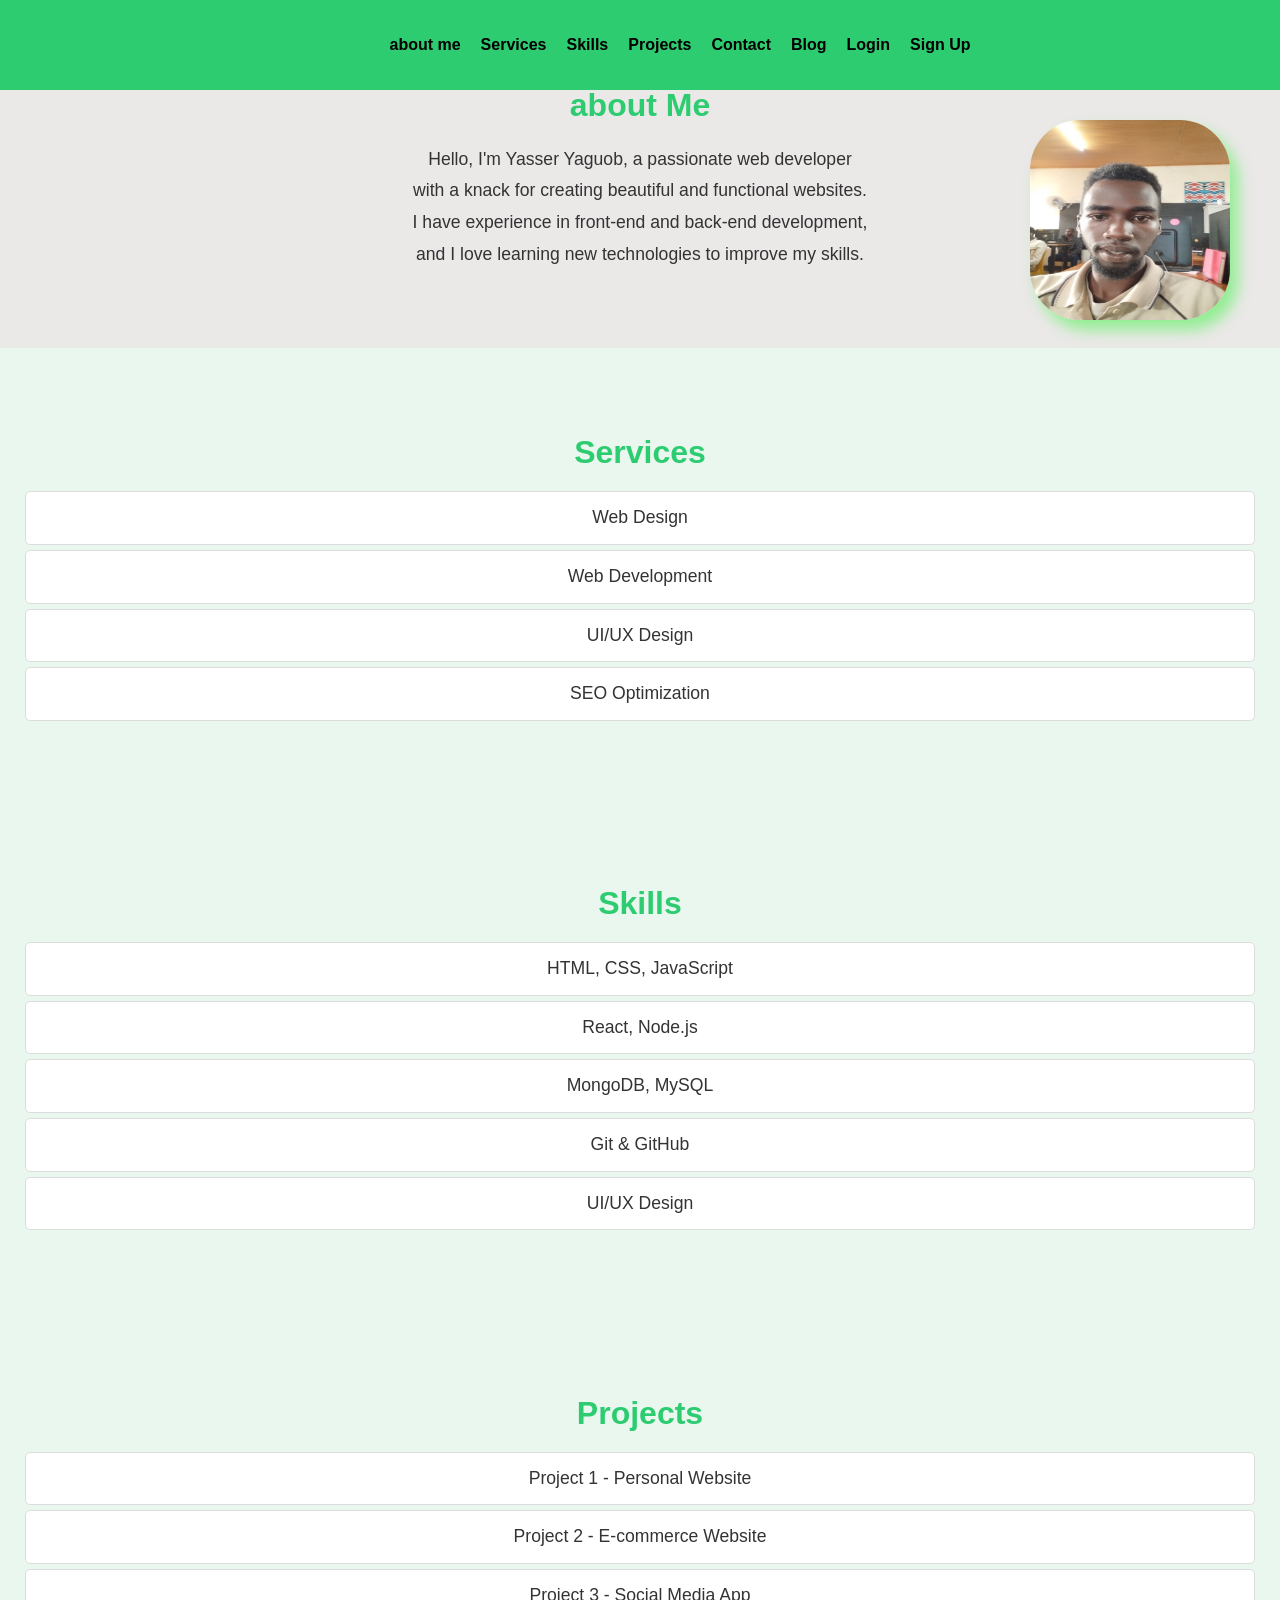
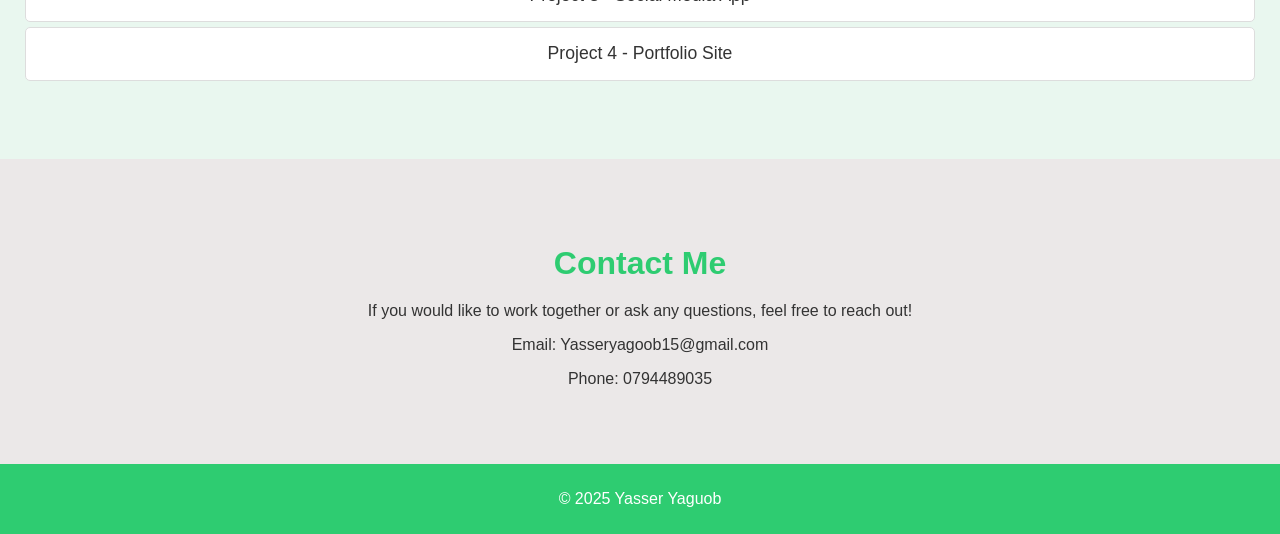
<file: index.html>
<!DOCTYPE html>
<html lang="en">

<head>
    <meta charset="UTF-8">
    <meta name="viewport" content="width=device-width, initial-scale=1.0">
    <title>My Portfolio</title>
    <link rel="stylesheet" href="/style.css">    
</head>
<body>
    <!---->

    <!-- Header Section -->
    <header>
        <nav>
            <ul class="nav-links">
                <li><a href="#about">about me</a></li>
                <li><a href="#services">Services</a></li>
                <li><a href="#skills">Skills</a></li>
                <li><a href="#projects">Projects</a></li>
                <li><a href="#contact">Contact</a></li>
              <!--<li><a href="/portfielo.floder/Blog.html">Blog</a></li>--> <li><a href="./Blog.html">Blog</a></li>
               <!---->   <li><a href="./login.html">Login</a></li>
                 <!----> <li><a href="./signup.html">Sign Up</a></li>
            </ul>
        </nav>
    <!--<h1>Welcome to My Portfolio</h1>-->   
    <!--<p>Your one-stop spot for all about me!</p>-->  
    </header>

    <!-- About Me Section -->
    <section class="about">
        <h2 class="section-title">about Me</h2>
        <p>
            Hello, I'm Yasser Yaguob, a passionate web developer 
            <br>

             with a knack for creating beautiful and functional
             
            websites.
            <br> I have experience in front-end and back-end
            
            development,<br> and I love learning new technologies to
            
            improve my skills.
        </p>
        <img src="/1755595328557 (1).jpg" alt="">
    </section>

    <!-- Services Section -->
    <section id="services" class="services">
        <h2 class="section-title">Services</h2>
        <ul>
            <li>Web Design</li>
            <li>Web Development</li>
            <li>UI/UX Design</li>
            <li>SEO Optimization</li>
        </ul>
    </section>

    <!-- Skills Section -->
    <section id="skills" class="skills">
        <h2 class="section-title">Skills</h2>
        <ul>
            <li>HTML, CSS, JavaScript</li>
            <li>React, Node.js</li>
            <li>MongoDB, MySQL</li>
            <li>Git & GitHub</li>
            <li>UI/UX Design</li>
        </ul>
    </section>

    <!-- Projects Section -->
    <section id="projects" class="projects">
        <h2 class="section-title">Projects</h2>
        <ul>
            <li>Project 1 - Personal Website</li>
            <li>Project 2 - E-commerce Website</li>
            <li>Project 3 - Social Media App</li>
            <li>Project 4 - Portfolio Site</li>
        </ul>
    </section>

    <!-- Contact Me Section -->
    <section id="contact" class="contact">
        <h2 class="section-title">Contact Me</h2>
        <p>If you would like to work together or ask any questions, feel free to reach out!</p>
        <p>Email: Yasseryagoob15@gmail.com</p>
        <p>Phone: 0794489035</p>
        
    </section>

    <!-- Footer Section -->
    <footer>
        <p>&copy; 2025 Yasser Yaguob</p>
    </footer>

</body>

</html>
</file>
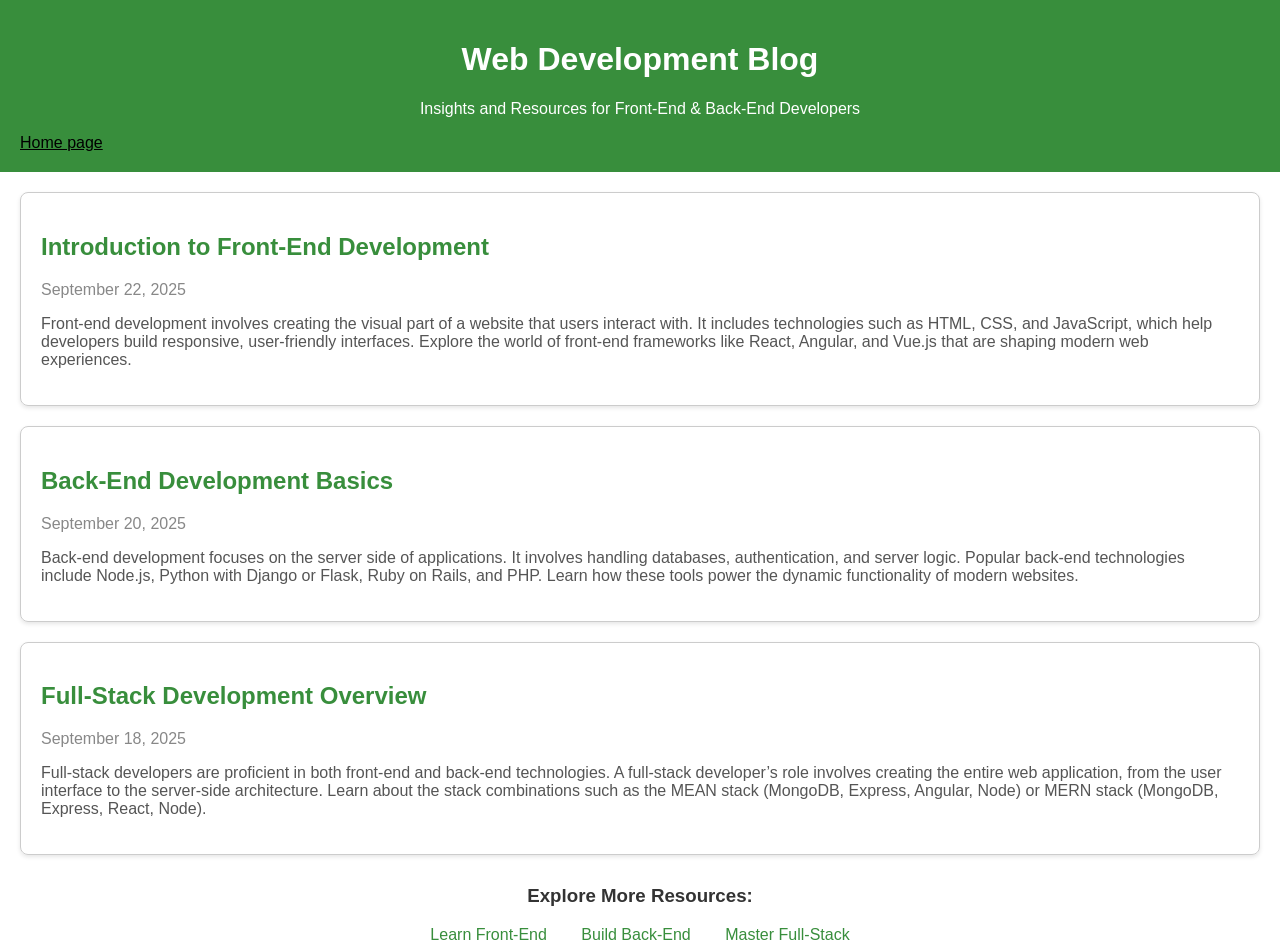
<file: Blog.html>
<!DOCTYPE html>
<html lang="en">
<head>
    <meta charset="UTF-8">
    <meta name="viewport" content="width=device-width, initial-scale=1.0">
    <title>Web Development Blog</title>
    <style>
        body {
            font-family: Arial, sans-serif;
            background-color: white;
            color: #333;
            margin: 0;
            padding: 0;
        }
        .header {
            background-color: #388E3C; /* Green color */
            color: white;
            padding: 20px;
            text-align: center;
             list-style: none;

        }
        .post {
            padding: 20px;
            margin: 20px;
            border: 1px solid #ccc;
            border-radius: 8px;
            box-shadow: 0 2px 4px rgba(0, 0, 0, 0.1);
        }
        .post-title {
            font-size: 1.5em;
            color: #388E3C;
        }
        .post-date {
            color: #888;
        }
        .post-content {
            margin-top: 10px;
            color: #555;
        }
        .verb-links {
            margin-top: 30px;
            text-align: center;
        }
        .verb-links a {
            margin: 0 15px;
            color: #388E3C;
            text-decoration: none;
        }
        .verb-links a:hover {
            text-decoration: underline;
        }
        .header a{ 
            display: flex;
            right: 0px;
            color: #000;
             list-style: none;


        }
        .header a:hover{
            color: aliceblue;
            

        }
    </style>
</head>
<body>
    <div class="header">
        <h1>Web Development Blog</h1>
        <p>Insights and Resources for Front-End & Back-End Developers</p>
        <a href="/index.html">Home page</a>
    </div>

    <div class="post">
        <h2 class="post-title">Introduction to Front-End Development</h2>
        <p class="post-date">September 22, 2025</p>
        <p class="post-content">Front-end development involves creating the visual part of a website that users interact with. It includes technologies such as HTML, CSS, and JavaScript, which help developers build responsive, user-friendly interfaces. Explore the world of front-end frameworks like React, Angular, and Vue.js that are shaping modern web experiences.</p>
    </div>

    <div class="post">
        <h2 class="post-title">Back-End Development Basics</h2>
        <p class="post-date">September 20, 2025</p>
        <p class="post-content">Back-end development focuses on the server side of applications. It involves handling databases, authentication, and server logic. Popular back-end technologies include Node.js, Python with Django or Flask, Ruby on Rails, and PHP. Learn how these tools power the dynamic functionality of modern websites.</p>
    </div>

    <div class="post">
        <h2 class="post-title">Full-Stack Development Overview</h2>
        <p class="post-date">September 18, 2025</p>
        <p class="post-content">Full-stack developers are proficient in both front-end and back-end technologies. A full-stack developer’s role involves creating the entire web application, from the user interface to the server-side architecture. Learn about the stack combinations such as the MEAN stack (MongoDB, Express, Angular, Node) or MERN stack (MongoDB, Express, React, Node).</p>
    </div>

    <div class="verb-links">
        <h3>Explore More Resources:</h3>
        <a href="https://www.freecodecamp.org/news/front-end-web-development/" target="_blank">Learn Front-End</a>
        <a href="https://www.udemy.com/course/the-complete-nodejs-developer-course-2/" target="_blank">Build Back-End</a>
        <a href="https://www.theodinproject.com/paths/full-stack-javascript" target="_blank">Master Full-Stack</a>
    </div><!---->
</body>
</html>
</file>
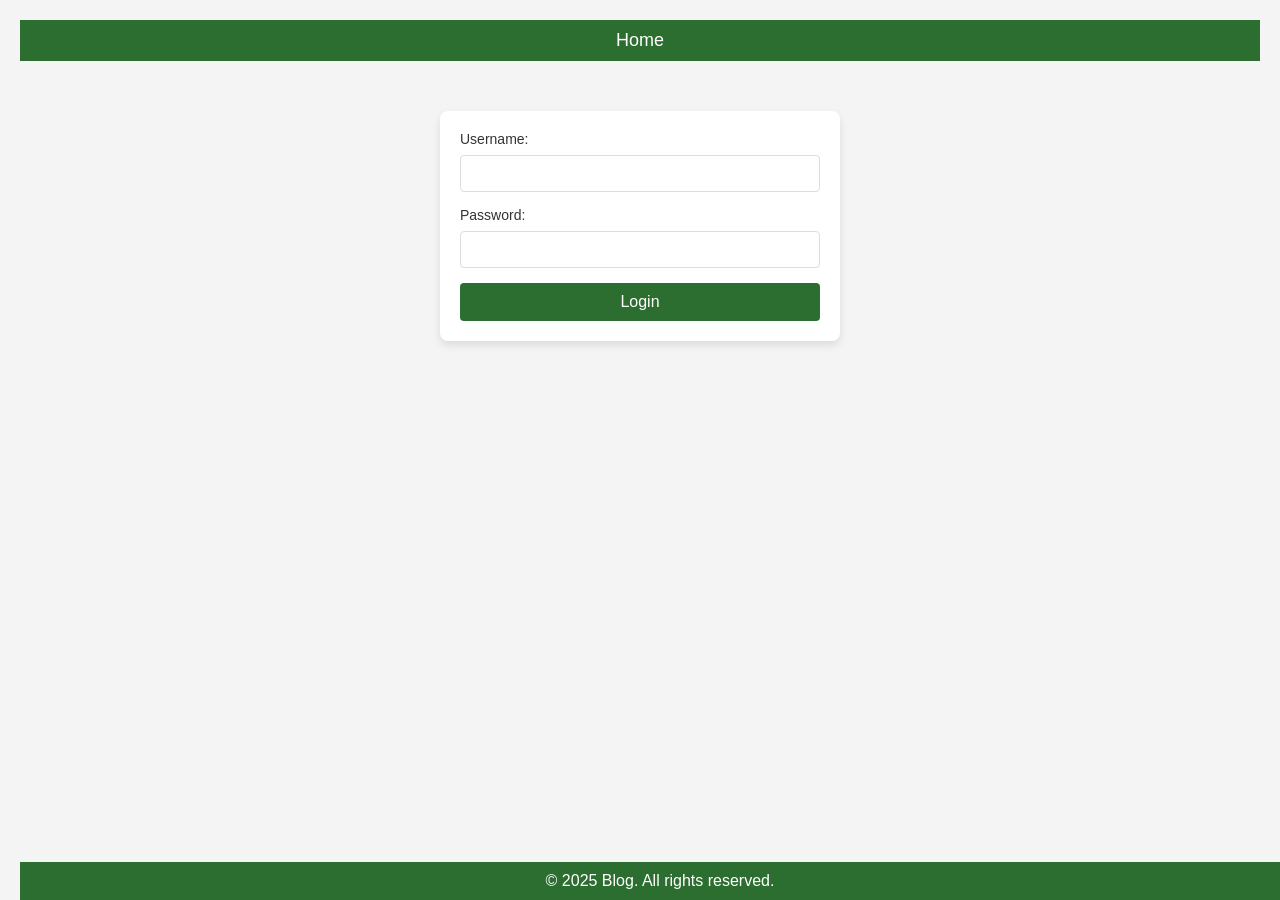
<file: login.html>
<!DOCTYPE html>
<html lang="en">

<head>
    <meta charset="UTF-8">
    <meta name="viewport" content="width=device-width, initial-scale=1.0">
    <title>Login</title>
    <style>
        /* General Styles */
        * {
            margin: 0;
            padding: 0;
            box-sizing: border-box;
            font-family: Arial, sans-serif;
        }

        body {
            background-color: #f4f4f4;
            color: #333;
            padding: 20px;
        }

        header {
            background-color: #2c6e2f;
            /* Green color */
            color: white;
            padding: 10px 0;
        }

        nav ul {
            list-style-type: none;
            display: flex;
            justify-content: center;
        }

        nav ul li {
            margin: 0 20px;
        }

        nav ul li a {
            text-decoration: none;
            color: white;
            font-size: 18px;
            transition: color 0.3s;
        }

        nav ul li a:hover {
            color: #1d4f1c;
            /* Darker green on hover */
        }

        footer {
            background-color: #2c6e2f;
            /* Green color */
            color: white;
            text-align: center;
            padding: 10px 0;
            position: fixed;
            bottom: 0;
            width: 100%;
        }

        /* Main Login Section */
        .login-form {
            background-color: #fff;
            /* White background */
            border-radius: 8px;
            max-width: 400px;
            margin: 50px auto;
            padding: 20px;
            box-shadow: 0 4px 8px rgba(0, 0, 0, 0.1);
        }

        .login-form h2 {
            text-align: center;
            margin-bottom: 20px;
            color: #2c6e2f;
            /* Green color */
        }

        .login-form label {
            font-size: 14px;
            margin-bottom: 8px;
            display: block;
        }

        .login-form input[type="text"],
        .login-form input[type="password"] {
            width: 100%;
            padding: 10px;
            margin-bottom: 15px;
            border: 1px solid #ddd;
            border-radius: 4px;
        }

        .login-form button {
            width: 100%;
            padding: 10px;
            background-color: #2c6e2f;
            /* Green color */
            color: white;
            border: none;
            border-radius: 4px;
            font-size: 16px;
            cursor: pointer;
        }

        .login-form button:hover {
            background-color: #1d4f1c;
            /* Darker green on hover */
        }
    </style>
</head>

<body>
    <header>
        <nav>
            <ul>
                <li><a href="index.html">Home</a></li>

            </ul>
        </nav>
    </header>

    <main>
        <section class="login-form">

          <!-- <h2>Login</h2>--> 
           
            <form action="#" method="POST">
                <label for="username">Username:</label>
                <input type="text" id="username" name="username" required>
                <label for="password">Password:</label>
                <input type="password" id="password" name="password" required>
                <button type="submit">Login</button>
            </form>
        </section>
    </main>
    <!---->

    <footer>
        <p>&copy; 2025 Blog. All rights reserved.</p>
    </footer>
</body>

</html>
</file>
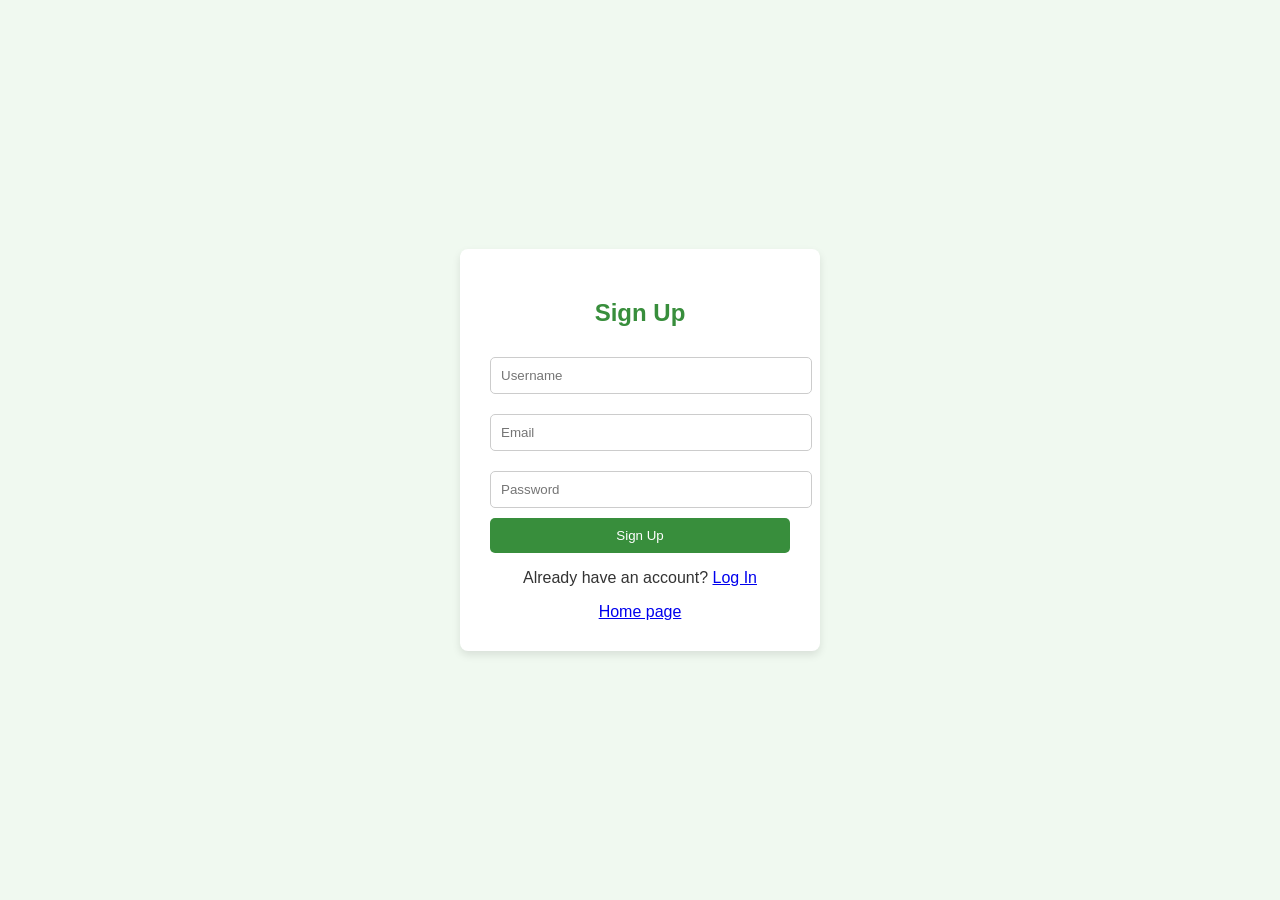
<file: signup.html>
<!DOCTYPE html>
<html lang="en">

<head>
    <meta charset="UTF-8">
    <meta name="viewport" content="width=device-width, initial-scale=1.0">
    <title>Sign Up</title>
    <style>
        body {
            font-family: Arial, sans-serif;
            background-color: white;
            color: #333;
            margin: 0;
            padding: 0;
        }

        .container {
            width: 100%;
            height: 100vh;
            display: flex;
            justify-content: center;
            align-items: center;
            background-color: #f0f9f0;
        }

        .form-container {
            background-color: white;
            padding: 30px;
            border-radius: 8px;
            box-shadow: 0 4px 8px rgba(0, 0, 0, 0.1);
            width: 300px;
        }

        h2 {
            text-align: center;
            color: #388E3C;
            /* Green color */
        }

        .input-field {
            width: 100%;
            padding: 10px;
            margin: 10px 0;
            border-radius: 5px;
            border: 1px solid #ccc;
        }

        .submit-btn {
            width: 100%;
            padding: 10px;
            background-color: #388E3C;
            /* Green color */
            color: white;
            border: none;
            border-radius: 5px;
            cursor: pointer;
        }

        .submit-btn:hover {
            background-color: #2c6f28;
        }

        .login-link {
            text-align: center;
            margin-top: 10px;
        }
    </style>
</head>

<body>
    <div class="container">
        <div class="form-container">
            <h2>Sign Up</h2>
            <form action="#">
                <input class="input-field" type="text" placeholder="Username" required>
                <input class="input-field" type="email" placeholder="Email" required>
                <input class="input-field" type="password" placeholder="Password" required>
                <button type="submit" class="submit-btn">Sign Up</button>
            </form>
            <div class="login-link">
                <p>Already have an account? <a href="login.html">Log In</a></p>
                <a href="/index.html">Home page</a>

            </div>
            <!---->
        </div>
    </div>
</body>

</html>
</file>
<file: style.css>
body {
            font-family: Arial, sans-serif;
            margin: 0;
            padding: 0;
          background-color: rgb(255, 253, 253);
            color: #333;
        }

        header {
            background-color: #2ecc71;
            /* Green */
            color: white;
            padding: 20px;
            text-align: center;
            position: fixed;
            width: 100%;
            height: 50px;
            
        }
     .nav-links {
        list-style: none;
    display: flex;
    justify-content: center;
    flex-wrap: wrap;
    gap: 20px;
   
    }
    ul li a {
    color: #000000;
    text-decoration: none;
    font-weight: 600;
    transition: color 0.3s ease;
     

    }

    ul li a:hover{
    color: #fafafa;
    }

        h1 {
            margin: 0;
        }
        img{
             display: block;
           /* display: flex;*/
            position: absolute;
            width: 100%;
            max-width: 200px;
            height: 200px;
            top: 120px ;
            right: 50px;
            border-radius: 50px 50px;
            box-shadow:8px 10px 15px #90EE90;
            
  /* make image wider than container to see movement — or keep natural size */
  animation: slide 12s linear infinite;
  will-change: transform; /* performance hint */
  transform-origin: 0 0;
            
            
            
        }
        
            @keyframes slide {
  from { transform: translateX(0%); }
  to   { transform: translateX(-20%); } /* move left by half the image width */
}

        
        section {
            padding: 60px 20px;
            text-align: center;
                        

        }

        .section-title {
            font-size: 2rem;
            color: #2ecc71;
            /* Green */
            margin-bottom: 20px;

        }

          .section-title:hover{
            color: #8a7575;
    
          }

        .about,
        .services,
        .skills,
        .projects,
        .contact {
            background-color: #ebe8e8;
            
        }

        .services,
        .skills,
        .projects {
            background-color: #e9f7ef;
            /* Light Green */
        }

        .about p,
        .services ul,
        .skills ul,
        .projects ul {
            font-size: 1.1rem;
            line-height: 1.8;
            margin-top: 10px;
        }

        .services ul,
        .skills ul,
        .projects ul {
            list-style-type: none;
            padding: 0;
        }

        .services li,
        .skills li,
        .projects li {
            padding: 10px;
            margin: 5px;
            background-color: #fff;
            border: 1px solid #ddd;
            border-radius: 5px;
            transition: all 0.3s;
        }

        .services li:hover,
        .skills li:hover,
        .projects li:hover {
            background-color: #080808;
            /* Green */
            color: white;
            cursor: pointer;
        }

        footer {
            background-color: #2ecc71;
            /* Green */
            color: white;
            padding: 10px;
            text-align: center;
        }
</file>
